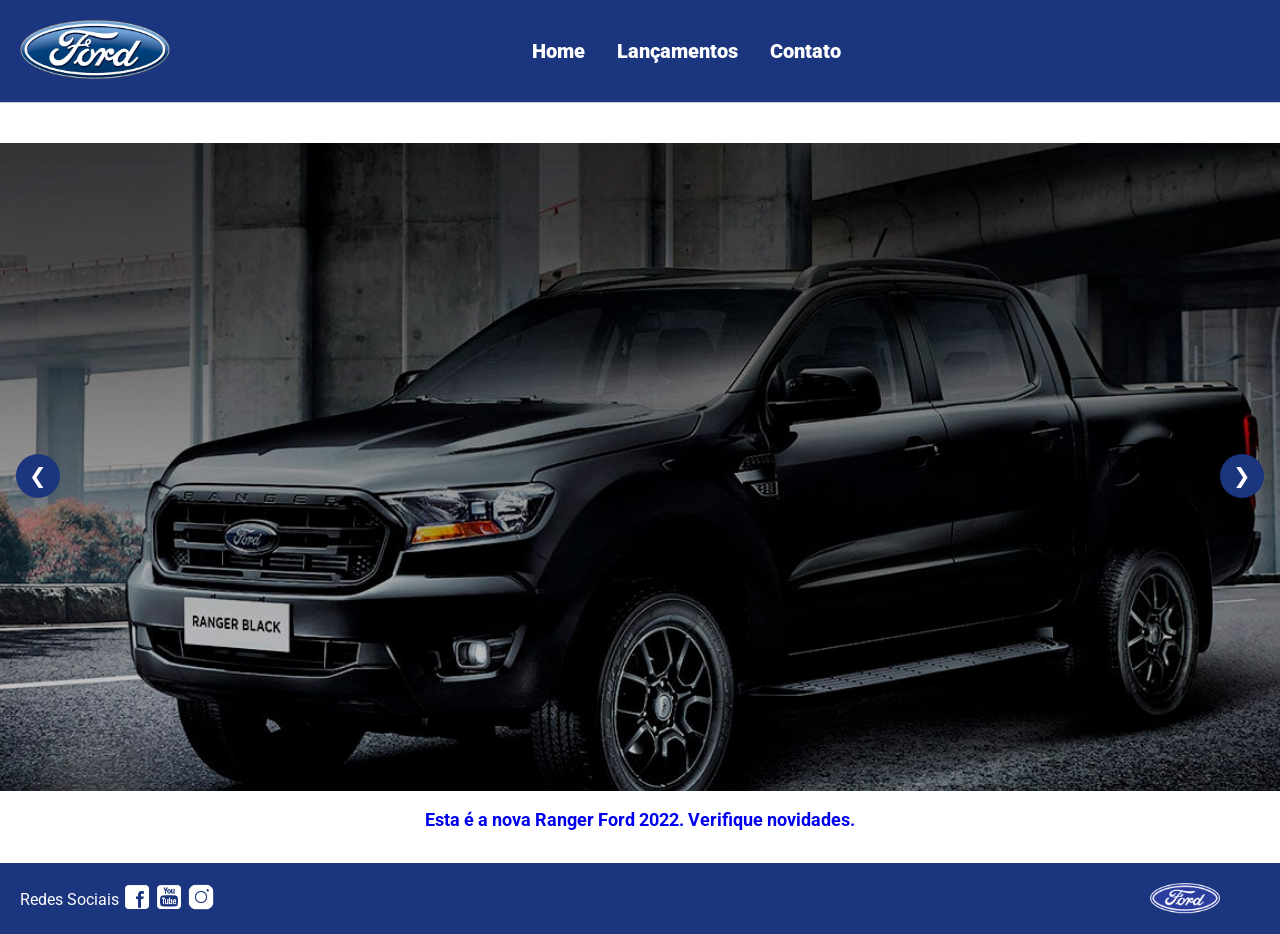
<file: index.html>
<!DOCTYPE html>
<html lang="pt-br">
<head>
    <meta charset="UTF-8">
    <meta http-equiv="X-UA-Compatible" content="IE=edge">
    <meta name="viewport" content="width=device-width, initial-scale=1.0">
    <title>Ford</title>    
    <link href="css/reset.css" rel="stylesheet">
    <link href="css/style.css" rel="stylesheet">
    <script src="js/carousel.js"></script>
    <link rel="stylesheet" href="https://cdn.jsdelivr.net/npm/bootstrap-icons@1.13.1/font/bootstrap-icons.min.css">

</head>
<body>
    <header>       
        <div>
            <a target="_blank" href="https://www.google.com/aclk?sa=L&ai=DChsSEwjCya_9oJyWAxWnR0gAHR5zFFYYACICCAEQABoCY2U&ae=2&co=1&ase=2&gclid=CjwKCAjws_DTBhB_EiwAXZknGTB00bAMhlziKRbAu_-KgazlWvh7yvv3aGDlDXhhYUVarR53OusuUxoCts0QAvD_BwE&cid=CAASWeRon1bwKUxp8WpPwYQVAAjGa5RoF1tMge_jep4aJa6jKsXkROyFELSMnUIHoU2sxh5y8UEWLzr5_Eq1GqY-IA59tNoKpeW6mmXnZcvw6Fw1hcy-shNhaebD&cce=2&category=acrcp_v1_71&sig=AOD64_03t34nbFTWozhefG8ZbDVJ0pJZ2g&q&nis=4&adurl&ved=2ahUKEwjorqj9oJyWAxXRpJUCHVOjKacQ0Qx6BAgWEAE"><img src="img/logo_da_ford2.2-Photoroom.png" width="150" class="logo" /></a>
        </div>
        <nav>
            <ul class="responsivo">
                <li>
                    <a href="index.html">Home</a>
                </li>
                <li>
                    <a href="lancamento.html">Lançamentos</a>
                </li>
                <li>
                    <a href="contato.html">Contato</a>
                </li>
            </ul>
        </nav>

    </header>
    <main>

        <section class="apresentacao">

        <div class="carouselWrapper">

        <button type="button" class="seta setaEsquerda" onclick="Carousel.Prev()" aria-label="Anterior">&#10094;</button>

        <div id="carousel"></div>

        <button type="button" class="seta setaDireita" onclick="Carousel.Next()" aria-label="Próximo">&#10095;</button>

        <div id="carousel-title"></div>

        </div>

        </section>

        <section>

        <script>
             //insert each image on carousel
            carouselArr.push(new Carousel("imagem_1.jpg","Esta é a nova Ranger Ford 2022. Verifique novidades.","lancamento.html"));
            carouselArr.push(new Carousel("imagem_2.jpg","Ford a nossa história","#"));
            carouselArr.push(new Carousel("imagem_3.jpg","Nova Ford Bronco Sport 2022","lancamento.html"));
            
            Carousel.Start(carouselArr);

            
        </script>

        </section>

    </main>
    <footer>
        <nav id="social">
            <ul>
                <li><span class="redesociais">Redes Sociais</span></li>
                <li><a target="_blank" href="https://www.facebook.com/FordBrasil/?locale=pt_BR" title="Facebook"><img src="img/facebook-50.png"></a></li>
                <li><a target="_blank" href="https://www.youtube.com/fordbrasil" title="YouTube"><img src="img/youtube-squared-50.png"></a></li>
                <li><a target="_blank" href="https://www.instagram.com/fordbrasil/" title="Instagram"><img src="img/instagram-logo-50.png"></a></li>
            </ul>
        </nav>
        <div>
        <a target="_blank" href="https://www.google.com/aclk?sa=L&ai=DChsSEwjCya_9oJyWAxWnR0gAHR5zFFYYACICCAEQABoCY2U&ae=2&co=1&ase=2&gclid=CjwKCAjws_DTBhB_EiwAXZknGTB00bAMhlziKRbAu_-KgazlWvh7yvv3aGDlDXhhYUVarR53OusuUxoCts0QAvD_BwE&cid=CAASWeRon1bwKUxp8WpPwYQVAAjGa5RoF1tMge_jep4aJa6jKsXkROyFELSMnUIHoU2sxh5y8UEWLzr5_Eq1GqY-IA59tNoKpeW6mmXnZcvw6Fw1hcy-shNhaebD&cce=2&category=acrcp_v1_71&sig=AOD64_03t34nbFTWozhefG8ZbDVJ0pJZ2g&q&nis=4&adurl&ved=2ahUKEwjorqj9oJyWAxXRpJUCHVOjKacQ0Qx6BAgWEAE"><img src="img/ford-96.png" width="70"  /></a>
        </div>
    </footer>  
    
    
</body>
</html>
</file>
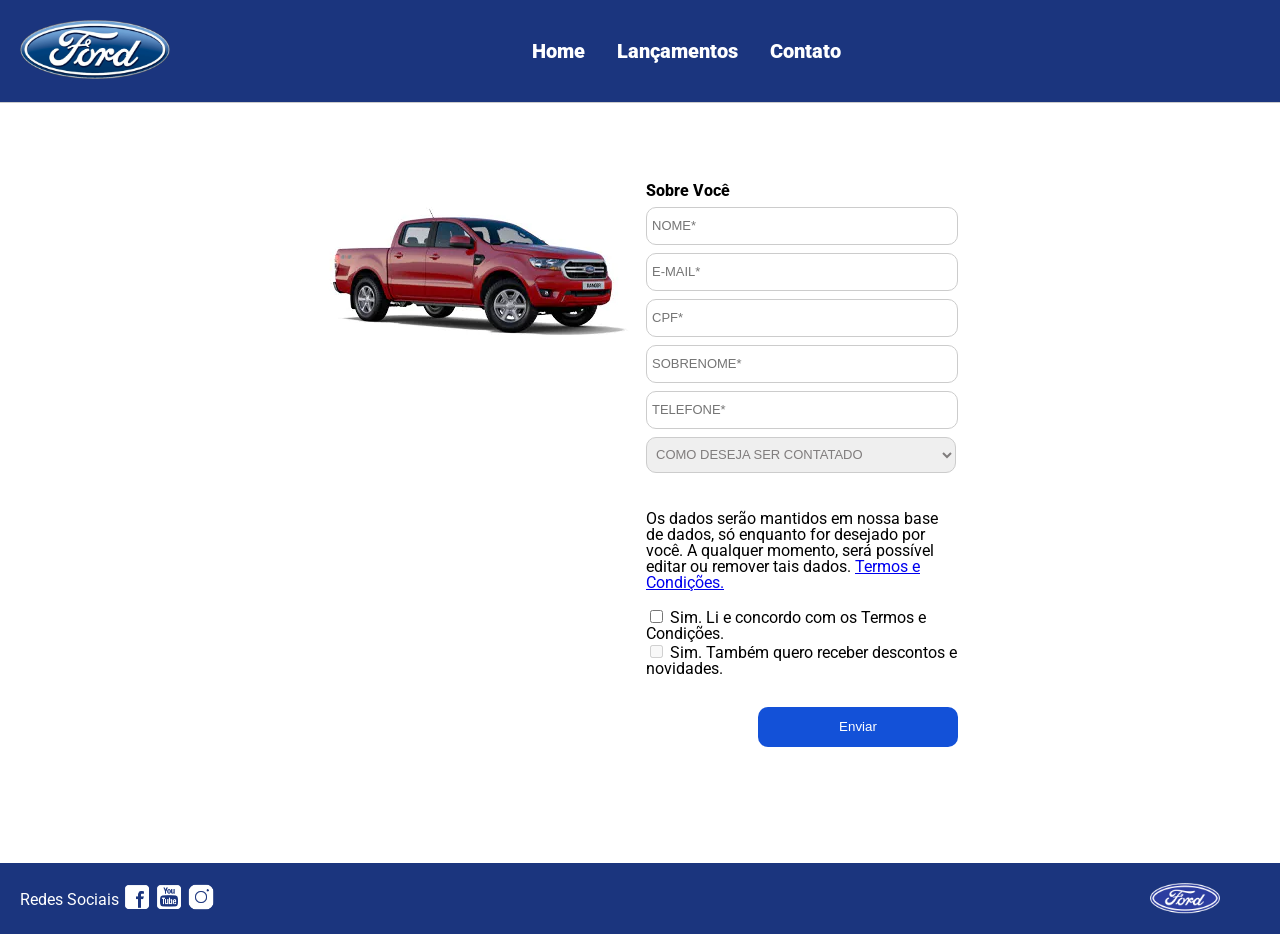
<file: contato.html>
<!DOCTYPE html>
<html lang="pt-br">
<head>
    <meta charset="UTF-8">
    <meta http-equiv="X-UA-Compatible" content="IE=edge">
    <meta name="viewport" content="width=device-width, initial-scale=1.0">
    <title>Ford</title>    
    <link href="css/reset.css" rel="stylesheet">
    <link href="css/style.css" rel="stylesheet">
    <link href="css/form.css" rel="stylesheet">
    <link href="css/button.css" rel="stylesheet">
    <script src="js/form.js"></script>
</head>
<body>
    <header>       
        <div>
            <a target="_blank" href="https://www.google.com/aclk?sa=L&ai=DChsSEwjCya_9oJyWAxWnR0gAHR5zFFYYACICCAEQABoCY2U&ae=2&co=1&ase=2&gclid=CjwKCAjws_DTBhB_EiwAXZknGTB00bAMhlziKRbAu_-KgazlWvh7yvv3aGDlDXhhYUVarR53OusuUxoCts0QAvD_BwE&cid=CAASWeRon1bwKUxp8WpPwYQVAAjGa5RoF1tMge_jep4aJa6jKsXkROyFELSMnUIHoU2sxh5y8UEWLzr5_Eq1GqY-IA59tNoKpeW6mmXnZcvw6Fw1hcy-shNhaebD&cce=2&category=acrcp_v1_71&sig=AOD64_03t34nbFTWozhefG8ZbDVJ0pJZ2g&q&nis=4&adurl&ved=2ahUKEwjorqj9oJyWAxXRpJUCHVOjKacQ0Qx6BAgWEAE"><img src="img/logo_da_ford2.2-Photoroom.png" width="150" class="logo" /></a>
        </div>
        <nav>
            <ul class="responsivo">
                <li>
                    <a href="index.html">Home</a>
                </li>
                <li>
                    <a href="lancamento.html">Lançamentos</a>
                </li>
                <li>
                    <a href="contato.html">Contato</a>
                </li>
            </ul>
        </nav>

    </header>
    <main>
        <div class="forms">
            <div>
                <img src="img/xls 2.2 diesel.jpg">
            </div>
            <div>
                <h2 class="titulo">Sobre Você</h2>
            <form onsubmit="Post(this);">
                <input type="text" name="nome" placeholder="NOME*" class="fordform" required>
                <input type="email" name="email" placeholder="E-MAIL*" class="fordform" required>
                <input type="number" name="cpf" placeholder="CPF*" class="fordform" required>
                <input type="text" name="sobrenome" placeholder="SOBRENOME*" class="fordform" required>
                <input type="number" name="telefone" placeholder="TELEFONE*" class="fordform" required>
                <select name="contato" class="fordform" required>
                    <option selected>COMO DESEJA SER CONTATADO</option>
                    <option>TELEFONE</option>
                    <option>E-MAIL</option>
                </select>
                <div class="divForm">
                <p>Os dados serão mantidos em nossa base de dados, só enquanto for desejado por você. A
                    qualquer momento, será possível editar ou remover tais dados. <a href="https://www.ford.com.br/politica-de-privacidade/
                ">Termos e Condições.</a></p>
                <br>
                <input type="checkbox" id="termos" onchange="validarTermos()">
                <label for="">Sim. Li e concordo com os Termos e Condições. </label>
                <br>
                <input type="checkbox" id="descontos" disabled>
                <label for=""> Sim. Também quero receber descontos e novidades. </label>
                </div>
                <br>
            <button type="submit" id="btnEnviar" disabled>Enviar</button>
            </form>
            </div>
            
        </div>
    </main>
    <footer>
        <nav id="social">
            <ul>
                <li><span class="redesociais">Redes Sociais</span></li>
                <li><a target="_blank" href="https://www.facebook.com/FordBrasil/?locale=pt_BR" title="Facebook"><img src="img/facebook-50.png"></a></li>
                <li><a target="_blank" href="https://www.youtube.com/fordbrasil" title="YouTube"><img src="img/youtube-squared-50.png"></a></li>
                <li><a target="_blank" href="https://www.instagram.com/fordbrasil/" title="Instagram"><img src="img/instagram-logo-50.png"></a></li>
            </ul>
        </nav>
        <div>
        <a target="_blank" href="https://www.google.com/aclk?sa=L&ai=DChsSEwjCya_9oJyWAxWnR0gAHR5zFFYYACICCAEQABoCY2U&ae=2&co=1&ase=2&gclid=CjwKCAjws_DTBhB_EiwAXZknGTB00bAMhlziKRbAu_-KgazlWvh7yvv3aGDlDXhhYUVarR53OusuUxoCts0QAvD_BwE&cid=CAASWeRon1bwKUxp8WpPwYQVAAjGa5RoF1tMge_jep4aJa6jKsXkROyFELSMnUIHoU2sxh5y8UEWLzr5_Eq1GqY-IA59tNoKpeW6mmXnZcvw6Fw1hcy-shNhaebD&cce=2&category=acrcp_v1_71&sig=AOD64_03t34nbFTWozhefG8ZbDVJ0pJZ2g&q&nis=4&adurl&ved=2ahUKEwjorqj9oJyWAxXRpJUCHVOjKacQ0Qx6BAgWEAE"><img src="img/ford-96.png" width="70"  /></a>
        </div>
    </footer>    
</body>
</html>
</file>
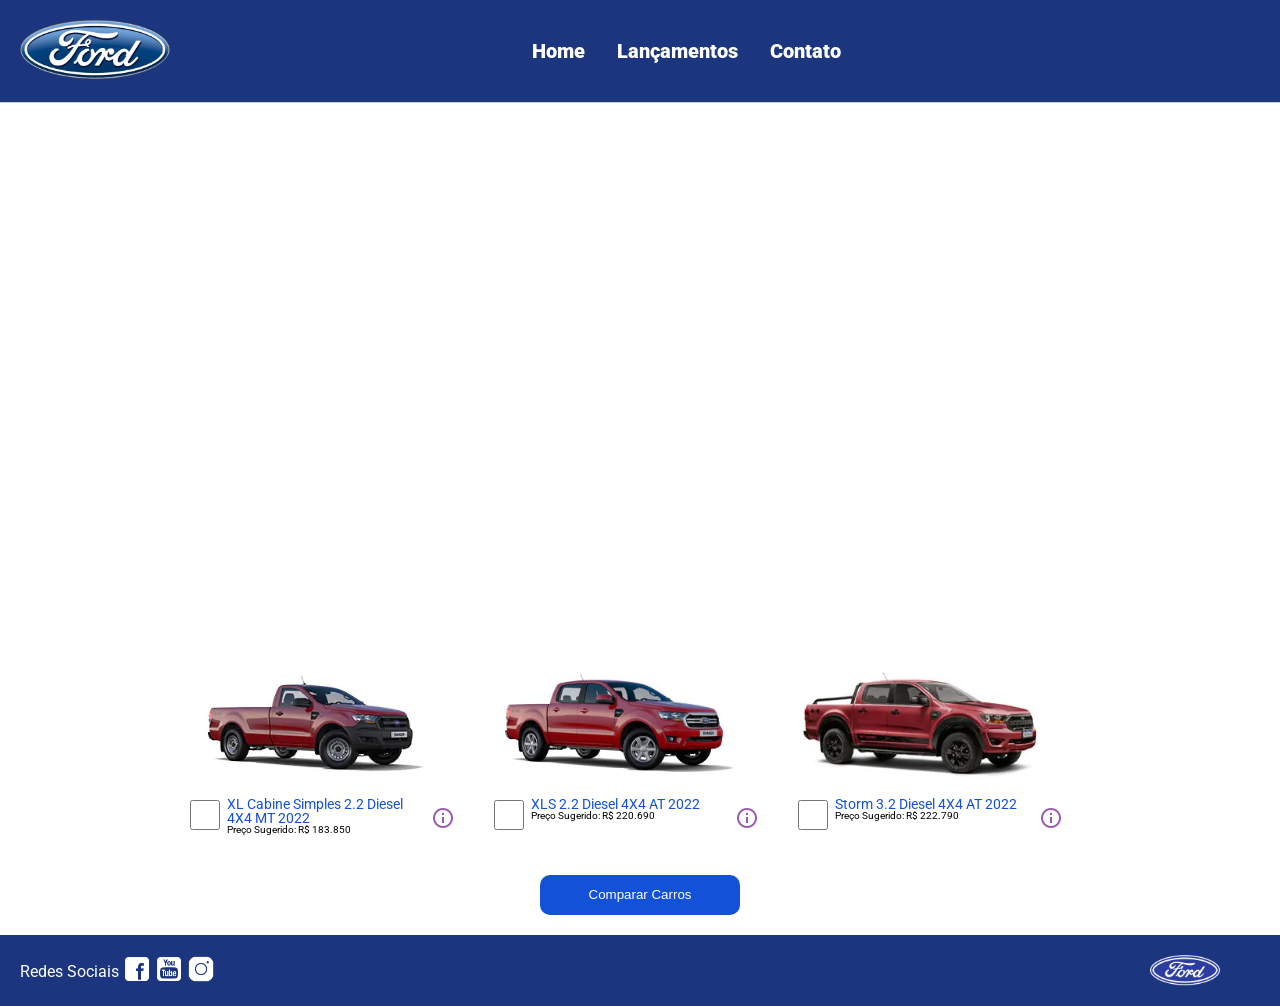
<file: lancamento.html>
<!DOCTYPE html>
<html lang="pt-br">
<head>
    <meta charset="UTF-8">
    <meta http-equiv="X-UA-Compatible" content="IE=edge">
    <meta name="viewport" content="width=device-width, initial-scale=1.0">
    <title>Ford</title>    
    <link href="css/reset.css" rel="stylesheet">
    <link href="css/style.css" rel="stylesheet">
    <link href="css/lancamento.css" rel="stylesheet">
    <link href="css/button.css" rel="stylesheet">
    <script src="js/compare.js"></script>
</head>
<body>
    <header>       
        <div>
            <a target="_blank" href="https://www.google.com/aclk?sa=L&ai=DChsSEwjCya_9oJyWAxWnR0gAHR5zFFYYACICCAEQABoCY2U&ae=2&co=1&ase=2&gclid=CjwKCAjws_DTBhB_EiwAXZknGTB00bAMhlziKRbAu_-KgazlWvh7yvv3aGDlDXhhYUVarR53OusuUxoCts0QAvD_BwE&cid=CAASWeRon1bwKUxp8WpPwYQVAAjGa5RoF1tMge_jep4aJa6jKsXkROyFELSMnUIHoU2sxh5y8UEWLzr5_Eq1GqY-IA59tNoKpeW6mmXnZcvw6Fw1hcy-shNhaebD&cce=2&category=acrcp_v1_71&sig=AOD64_03t34nbFTWozhefG8ZbDVJ0pJZ2g&q&nis=4&adurl&ved=2ahUKEwjorqj9oJyWAxXRpJUCHVOjKacQ0Qx6BAgWEAE"><img src="img/logo_da_ford2.2-Photoroom.png" width="150" class="logo" /></a>
        </div>
        <nav>
            <ul class="responsivo">
                <li>
                    <a href="index.html">Home</a>
                </li>
                <li>
                    <a href="lancamento.html">Lançamentos</a>
                </li>
                <li>
                    <a href="contato.html">Contato</a>
                </li>
            </ul>
        </nav>

    </header>
    <main>
        <div>
            <iframe style = "display: block; margin-bottom: 30px; margin-left: auto; margin-right: auto; width: 100%;
            height: 500px;" src="https://www.youtube-nocookie.com/embed/vQsryuNmsL0?controls=0&autoplay=1&modestbranding=0&loop=1&mute=1&rel=0&hd=1" title="YouTube video player" frameborder="0" allow="accelerometer; autoplay; clipboard-write; encrypted-media; gyroscope; picture-in-picture" allowfullscreen></iframe>
        </div>
        <div>
            <ul class="modelcars">
                <li> 
                    <img src="img/XL Cabine.jpg" class="photocar">
                    <div class="infocar">
                        <div>
                            <input type="checkbox" value="car1" class="checkbox" onchange="SetCarToCompare(this, new Car('XL Cabine Simples 2.2 Diesel 4X4 MT 2022', 183850, 511, 1821, 232, 1234, 2.2, 160, 1420, 'Aço Estampado 16', 'img/XL Cabine.jpg'));">
                        </div>
                        <div class="info">
                            <span class="textmodel">XL Cabine Simples 2.2 Diesel 4X4 MT 2022</span>
                            <span class="textprice">Preço Sugerido: R$ 183.850</span>
                        </div>
                        <div>
                            <img src="img/info.png">
                        </div>
                    </div>
                </li>
                <li>
                    <img src="img/xls 2.2 diesel.jpg" class="photocar">
                    <div class="infocar">
                        <div>
                            <input type="checkbox" value="car1" class="checkbox" onchange="SetCarToCompare(this, new Car('XLS 2.2 Diesel 4X4 AT 2022', 220690, 511, 1821, 232, 1076, 2.2, 160, 1180, 'Aço Estampado 16', 'img/xls 2.2 diesel.jpg'));">
                        </div>
                        <div class="info">
                            <span class="textmodel">XLS 2.2 Diesel 4X4 AT 2022</span>
                            <span class="textprice">Preço Sugerido: R$ 220.690</span>
                        </div>
                        <div>
                            <img src="img/info.png">
                        </div>
                    </div>
                </li>
                <li>
                    <img src="img/storm.jpg" class="photocar">
                    <div class="infocar">
                        <div>
                            <input type="checkbox" value="car1" class="checkbox" onchange="SetCarToCompare(this, new Car('Storm 3.2 Diesel 4X4 AT 2022', 222790, 511, 1821, 232, 1040, 3.2, 200, 1180, 'Liga Leve 17', 'img/storm.jpg'));">
                        </div>
                        <div class="info">
                            <span class="textmodel">Storm 3.2 Diesel 4X4 AT 2022</span>
                            <span class="textprice">Preço Sugerido: R$ 222.790</span>
                        </div>
                        <div>
                            <img src="img/info.png">
                        </div>
                    </div>
                </li>
            </ul>
        </div>
        <div style="text-align: center;padding-bottom: 20px;">
            <button type="button" style="height: 40px; width: 200px;" onclick="ShowCompare()">Comparar Carros</button>
        </div> 
    </main>
    <footer>
        <nav id="social">
            <ul>
               <li><span class="redesociais">Redes Sociais</span></li>
                <li><a target="_blank" href="https://www.facebook.com/FordBrasil/?locale=pt_BR" title="Facebook"><img src="img/facebook-50.png"></a></li>
                <li><a target="_blank" href="https://www.youtube.com/fordbrasil" title="YouTube"><img src="img/youtube-squared-50.png"></a></li>
                <li><a target="_blank" href="https://www.instagram.com/fordbrasil/" title="Instagram"><img src="img/instagram-logo-50.png"></a></li>
            </ul>
        </nav>
        <div>
           <a target="_blank" href="https://www.google.com/aclk?sa=L&ai=DChsSEwjCya_9oJyWAxWnR0gAHR5zFFYYACICCAEQABoCY2U&ae=2&co=1&ase=2&gclid=CjwKCAjws_DTBhB_EiwAXZknGTB00bAMhlziKRbAu_-KgazlWvh7yvv3aGDlDXhhYUVarR53OusuUxoCts0QAvD_BwE&cid=CAASWeRon1bwKUxp8WpPwYQVAAjGa5RoF1tMge_jep4aJa6jKsXkROyFELSMnUIHoU2sxh5y8UEWLzr5_Eq1GqY-IA59tNoKpeW6mmXnZcvw6Fw1hcy-shNhaebD&cce=2&category=acrcp_v1_71&sig=AOD64_03t34nbFTWozhefG8ZbDVJ0pJZ2g&q&nis=4&adurl&ved=2ahUKEwjorqj9oJyWAxXRpJUCHVOjKacQ0Qx6BAgWEAE"><img src="img/ford-96.png" width="70"  /></a>
        </div>
    </footer> 
    <div id="compare">
        <table>
            <tbody>
            <tr >
            <td>&nbsp;</td>
            <td id="compare_image_0"></td>
            <td id="compare_image_1"></td>
            </tr>
            <tr >
            <td>Modelo</td>
            <td id="compare_modelo_0"></td>
            <td id="compare_modelo_1"></td>
            </tr>
            <tr >
            <td>Altura da ca&ccedil;amba (mm)</td>
            <td id="compare_alturacacamba_0"></td>
            <td id="compare_alturacacamba_1"></td>
            </tr>
            <tr >
            <td >Altura do ve&iacute;culo (mm)</td>
            <td id="compare_alturaveiculo_0"></td>
            <td id="compare_alturaveiculo_1"></td>
            </tr>
            <tr>
            <td>Altura livre do solo (mm)</td>
            <td id="compare_alturasolo_0"></td>
            <td id="compare_alturasolo_1"></td>
            </tr>
            <tr >
            <td >Capacidade de carga (Kg)</td>
            <td id="compare_capacidadecarga_0"></td>
            <td id="compare_capacidadecarga_1"></td>
            </tr>
            <tr >
            <td >Motor</td>
            <td id="compare_motor_0"></td>
            <td id="compare_motor_1"></td>
            </tr>
            <tr >
            <td >Pot&ecirc;ncia (cv)</td>
            <td id="compare_potencia_0"></td>
            <td id="compare_potencia_1"></td>
            </tr>
            <tr >
            <td >Volume de ca&ccedil;amba (L)</td>
            <td id="compare_volumecacamba_0"></td>
            <td id="compare_volumecacamba_1"></td>
            </tr>
            <tr >
            <td >Roda</td>
            <td id="compare_roda_0"></td>
            <td id="compare_roda_1"></td>
            </tr>
            <tr >
            <td >Pre&ccedil;o</td>
            <td id="compare_preco_0"></td>
            <td id="compare_preco_1"></td>
            </tr>
            </tbody>
            
        </table>
        <div style="text-align: center;padding-bottom: 20px;">
            <button type="button" style="height: 40px; width: 200px;" onclick="HideCompare()">Fechar</button>
        </div> 
    </div>   
</body>
</html>
</file>
<file: css/style.css>
@import url('https://fonts.googleapis.com/css2?family=Roboto:wght@300&display=swap');

body {
    background: #FFFFFF;
    height: 100%;
    font-family: 'Roboto', sans-serif;
    margin: 0;
    min-height: 100vh;
}


html {
    height: 100%;
}

div#carousel {
    text-align: center;
    width: 100%;
    max-height: 628px;
    -webkit-transition: all .5s ease-in-out;
    -moz-transition: all .5s ease-in-out;
    transition: all .5s ease-in-out;
    position: relative;
    height: 800px;
    padding: 20px 2px 20px 3px;

}

div#carousel img {

    height: 700px;
    width: 1600px;
}


div#carousel-title a {
    text-decoration: none;
}

div#carousel-title  {
    display: block;
    text-align: center;
    margin-top: 20px;
    margin-bottom: 10px;
    font-weight: bold;


}

.carouselWrapper {

    position: relative;
    width: 100%;
    max-width: 1500px;
    margin: 0 auto;

}

.seta {

    display: flex;
    justify-content: center;
    align-items: center;
    position: absolute;
    top: 50%;
    transform: translateY(-50%);
    background-color: #1B357E;
    color: #ffffff;
    border: none;
    width: 44px;
    height: 44px;
    border-radius: 50%;
    font-size: 1.3rem;
    cursor: pointer;
    z-index: 10;
    transition: background-color 0.3s ease, transform 0.2s ease;

}

.seta:hover {

    background-color: #8195ca;
    transform: translateY(-50%) scale(1.1);

}

.setaEsquerda {

    left: 1rem;

}

.setaDireita{

    right: 1rem;

}

header ul {
    text-align: center;
    margin-left: auto;
    margin-right: auto;
    display: block;
}

ul {
	display: inline-block;
}

header {
    background: #1B357E;
    border-bottom: 1px solid #ccc;
    margin-bottom: 20px;
    padding: 20px;
}

header div {
    display: inline;
    vertical-align: middle;
}

header nav {
    display: inline-block;
    vertical-align: middle;
    width: 80vw;
    height: 1%;
}

header nav a {
    color: white;
    font-size: 20px;
    text-decoration: none;
    font-weight: 900;
    margin-left: 14px;
    margin-right: 14px;

}

header nav a:hover {
    color: #8195ca;
    text-decoration: none;
    font-weight: 900;
}

nav li {
    display: inline;
    list-style: none;
}

.logo {

    padding: 0;
}

main {
    min-height: calc(100% - 160px);
}

nav#social {
    display: inline;
    width: 80%;
}

nav#social ul img {
    width: 28px;
}

span.redesociais {
    color: #ffffff;
    vertical-align: super;
}

footer {
    background: #1B357E;
    padding: 20px;
}

footer div {
    display: inline;
    float: right;
    margin-right: 40px;
}

@media (max-width: 800px){

    header{

        display: flex;

    }

    .responsivo {

        padding: 20px 0px 20px 0px;  

    }

    body{
        display: block;
        flex-wrap: wrap;
    }

    div#carousel{

        width: 100%;
        height: 390px;
        padding: 20px 0px 20px 0.2px;

    }

    div#carousel img {

        width: 100%;
        height: 400px;

    }

    div#carousel-title{
        text-align: start;
    }

    div#carousel-title a{
        text-align: start;
    }

    main {

        margin-bottom: 40px;

    }
    

} 

@media (max-width: 400px){

    .responsivo {

        width: 0;
        display: flex;
        justify-content: center;
        align-items: center;
        margin-top: 80px;
        margin-left: 35px ;

    }

    header nav {

        width: auto !important;

    }

    
    main{

        min-height: calc(100% - 300px);

    }

    div#carousel{

        height: 185px ;
        padding: 20px 0px 20px 0px;
    
    }

    div#carousel img {

        width: 100%;
        height: 200px;
    }

     footer{
         
        flex-direction: column;
        align-items: center;
        height: 100px;
        padding: 10px;
        bottom: 0;
        width: 95%;
        gap: 5px !important;
        justify-content: space-between !important;

    }

    footer div {

        margin-top: 20px;

    }

    nav#social ul{

        display: flex ;
        justify-content: center;
        align-items: center;

    }

    footer div{
        
        display: flex ;
        justify-content: center;
        align-items: center;
        float: none;
    }

}
</file>
<file: css/form.css>
.fordform {
    display: block;
    width: 300px;
    border: 1px solid #cccccc;
    border-radius: 10px;
    height: 26px;
    margin: 8px;
    font-size: 13px;
    padding: 5px;
}

select.fordform {
    width: 310px;
    height: 36px;
    color: #807d7d;
}

input:focus-visible {
    outline: none;
}

select:focus-visible {
    outline: none;
}

main div {
    display: inline-block;
    vertical-align: top;
    text-align: left;
    padding-top: 30px;
    padding-bottom: 30px;
}

.forms {
    display: block;
    text-align: center;
}

.divForm {

    width: 312px;
    margin-left: 8px;

}

h2 {
    text-align: left;
    font-weight: 800;
}


button {
    width: 200px;
    height: 40px;
    margin-right: 8px;
    float: right;
}

.titulo {
    margin-left: 8px;
}
</file>
<file: css/button.css>
button:hover {
    background: #1b357e;
}

button {
    background: #1351d8;
    color: #fff;
    border: 0px;
    border-radius: 10px;
    cursor: pointer;
}
</file>
<file: css/lancamento.css>
ul.modelcars {
    display: block;
    text-align: center;
    margin-bottom: 40px;
}

ul.modelcars li {
    display: inline-block;
    text-align: left;
    width: 300px;
    vertical-align: top;
}

img.photocar {
    display: block;
    width: 250px;
}

#compare img {

    width: 200px;

}

.checkbox {
    width: 30px;
    height: 30px;
    border: 1px solid #1b357e;
}

.infocar div {
    display: inline-block;
}

.info {
    width: 200px;
    vertical-align: top;
}

.textmodel {
    display: block;
    text-align: left;
    font-size: 14px;
    color: #1351d8;
    
}
.textprice {
    display: block;
    text-align: left;
    font-size: 10px;
}

table {
    border-collapse: collapse;
    width: 80%;
    margin-left: auto;
    margin-right: auto;
    margin-top: 2vh;
    margin-bottom: 10px;
  }
  
  th, td {
    text-align: left;
    padding: 8px;
  }

  td:nth-child(1) {  
    font-weight: 700;
    width: 40%;
  }

  tr:nth-child(even) {background-color: #f2f2f2;}

div#compare {
    position: absolute;
    display: none;
    width: 50vw;
    max-width: 800px;
    min-width: 400px;
    height: 80vh;
    max-height: 700px;
    min-height: 350px;
    background: #fff;
    top: calc(100vh - 80%);
    left: 25vw;
    border-radius: 10px;
    padding: 10px;
    -webkit-box-shadow: 1px 1px 6px 0px rgb(0 0 0 / 34%);
    box-shadow: 1px 1px 6px 0px rgb(0 0 0 / 34%);
}
</file>
